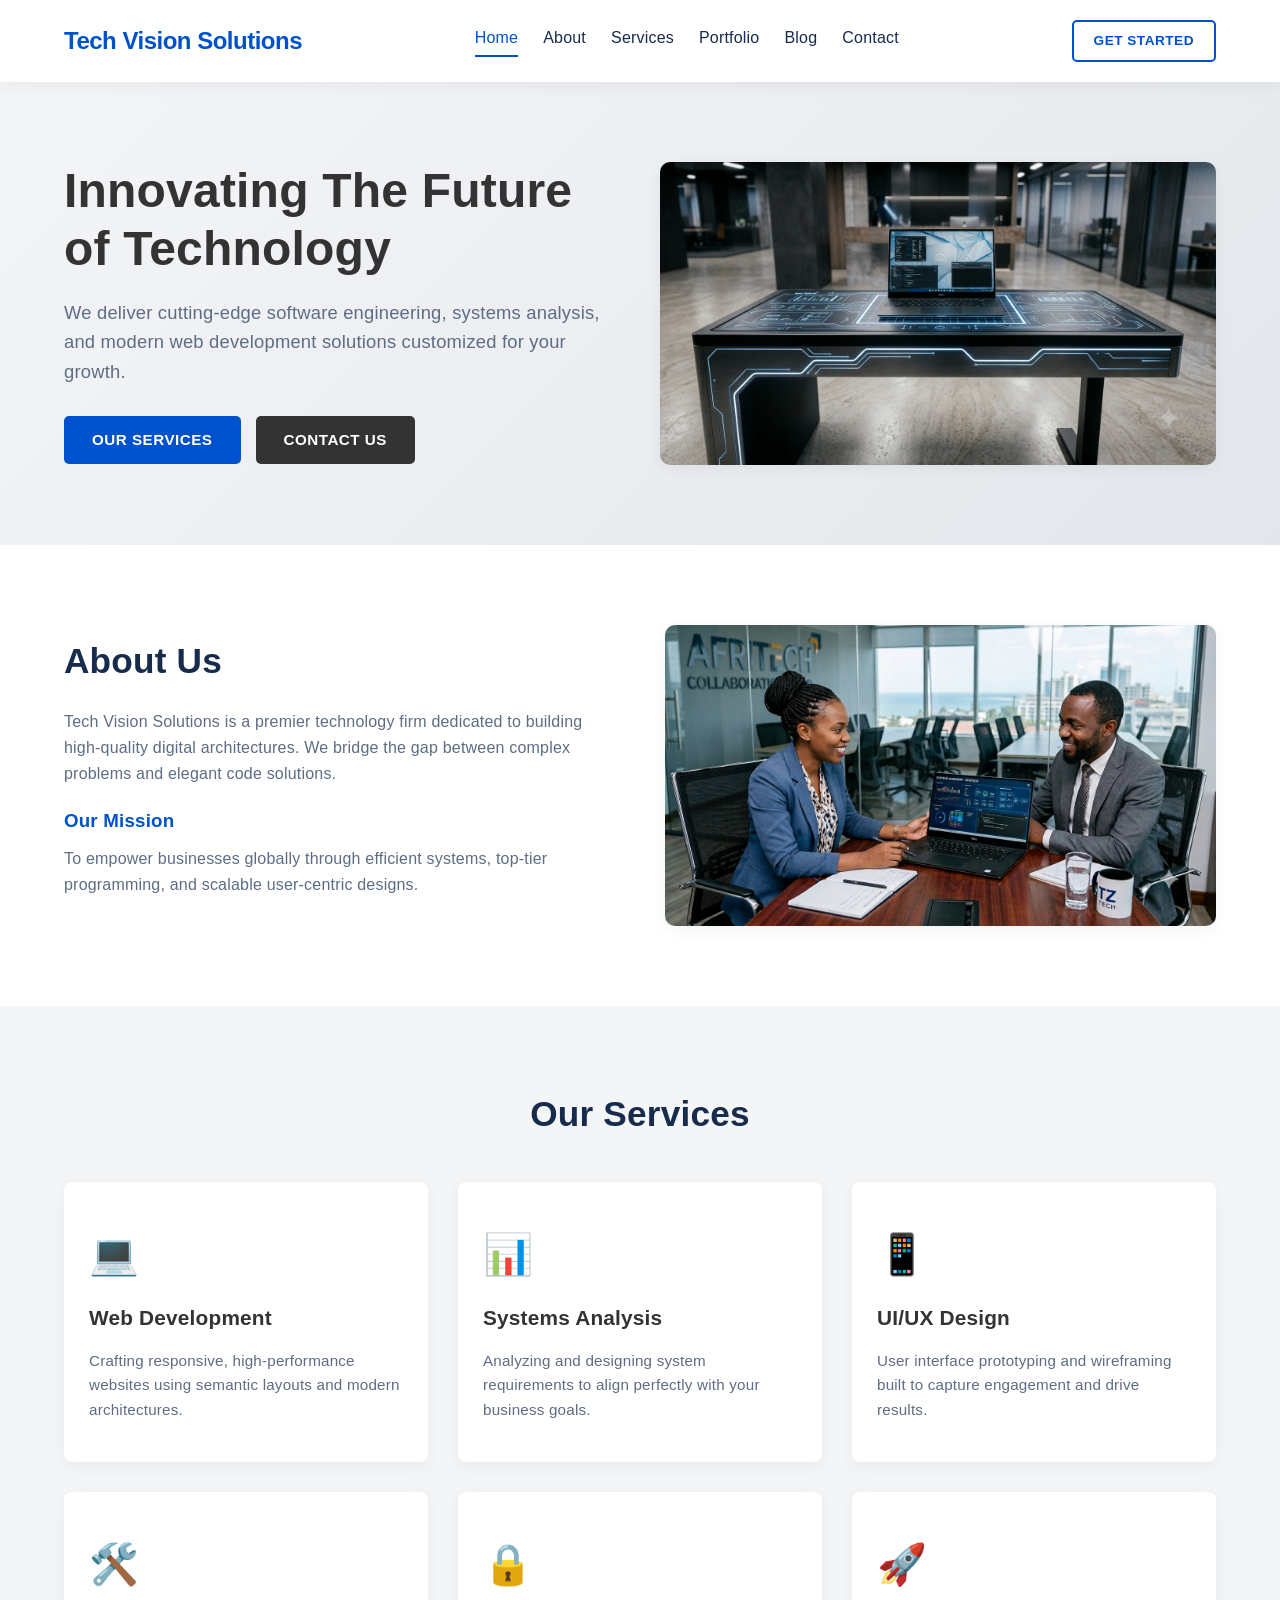
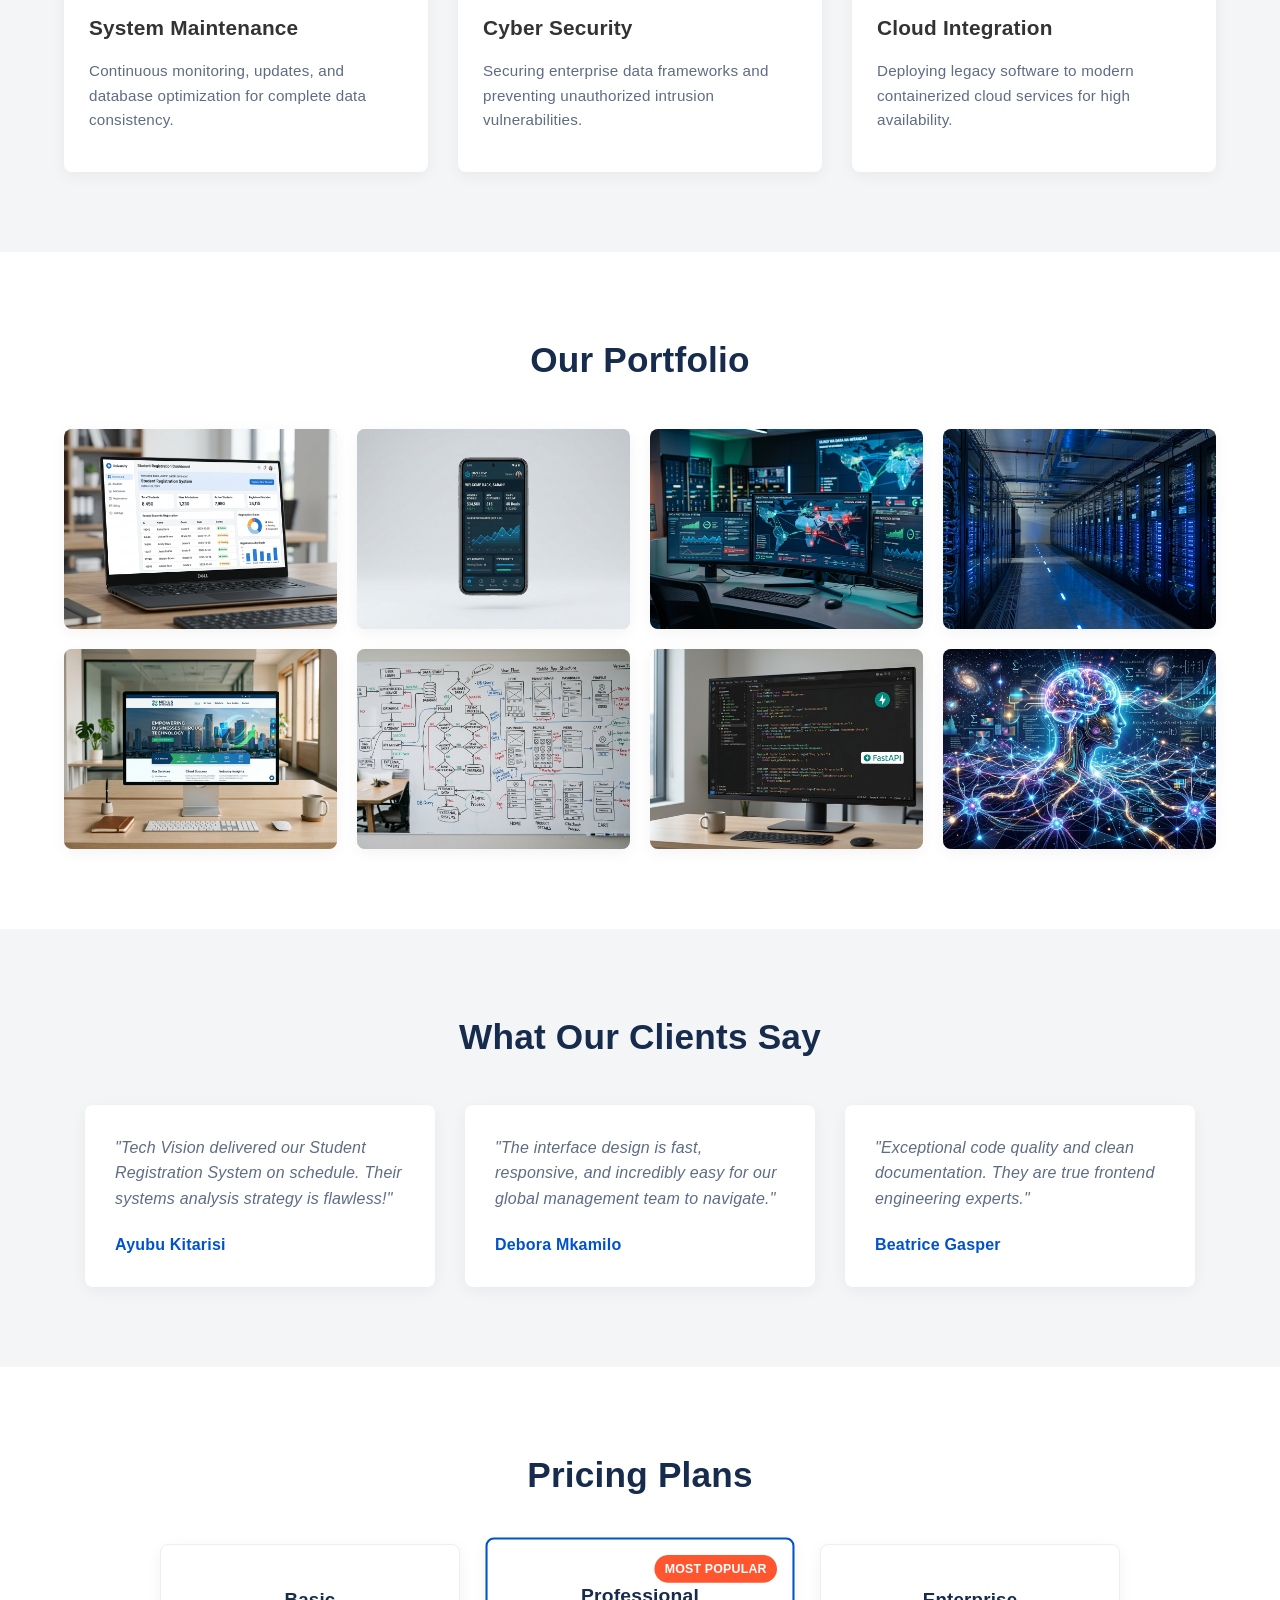
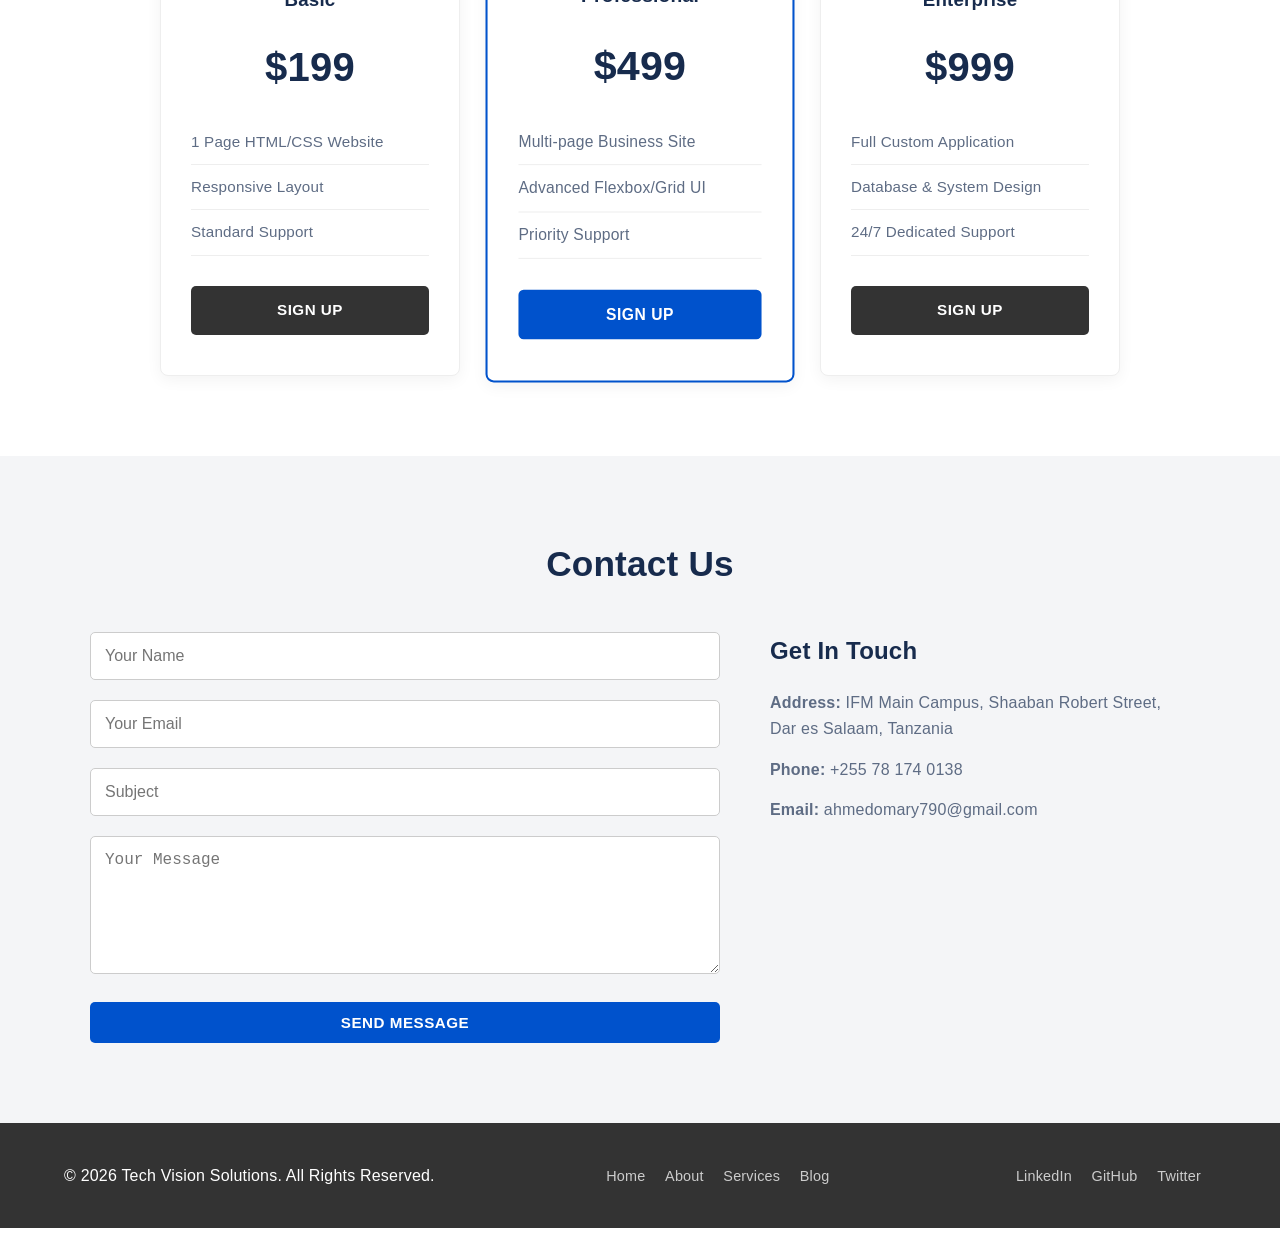
<file: index.html>
<!DOCTYPE html>
<html lang="en">
<head>
    <meta charset="UTF-8">
    <meta name="viewport" content="width=device-width, initial-scale=1.0">
    <title>Tech Vision Solutions - Home</title>
    <link rel="stylesheet" href="style.css">
</head>
<body>

    <!-- 1. Header Section -->
    <header class="site-header">
        <div class="logo">Tech Vision Solutions</div>
        <nav class="nav-menu">
            <a href="index.html" class="active">Home</a>
            <a href="#about">About</a>
            <a href="#services">Services</a>
            <a href="#portfolio">Portfolio</a>
            <a href="blog.html">Blog</a>
            <a href="#contact">Contact</a>
        </nav>
        <a href="#contact" class="btn header-btn">Get Started</a>
    </header>

    <main>
        <!-- 2. Hero Section -->
        <section class="hero-section">
            <div class="hero-content">
                <h1>Innovating The Future of Technology</h1>
                <p>We deliver cutting-edge software engineering, systems analysis, and modern web development solutions customized for your growth.</p>
                <div class="hero-buttons">
                    <a href="#services" class="btn btn-primary">Our Services</a>
                    <a href="#contact" class="btn btn-secondary">Contact Us</a>
                </div>
            </div>
            <div class="hero-image">
                <img src="images/hero.jpg.png" alt="Tech Vision Hero Image">
            </div>
        </section>

        <!-- 3. About Us Section -->
        <section id="about" class="about-section">
            <div class="about-container">
                <div class="about-text">
                    <h2>About Us</h2>
                    <p>Tech Vision Solutions is a premier technology firm dedicated to building high-quality digital architectures. We bridge the gap between complex problems and elegant code solutions.</p>
                    <h3>Our Mission</h3>
                    <p>To empower businesses globally through efficient systems, top-tier programming, and scalable user-centric designs.</p>
                </div>
                <div class="about-img">
                    <img src="images/about.jpg.png" alt="About Tech Vision">
                </div>
            </div>
        </section>

        <!-- 4. Services Section -->
        <section id="services" class="services-section">
            <h2>Our Services</h2>
            <div class="services-grid">
                <div class="service-card">
                    <div class="service-icon">💻</div>
                    <h3>Web Development</h3>
                    <p>Crafting responsive, high-performance websites using semantic layouts and modern architectures.</p>
                </div>
                <div class="service-card">
                    <div class="service-icon">📊</div>
                    <h3>Systems Analysis</h3>
                    <p>Analyzing and designing system requirements to align perfectly with your business goals.</p>
                </div>
                <div class="service-card">
                    <div class="service-icon">📱</div>
                    <h3>UI/UX Design</h3>
                    <p>User interface prototyping and wireframing built to capture engagement and drive results.</p>
                </div>
                <div class="service-card">
                    <div class="service-icon">🛠️</div>
                    <h3>System Maintenance</h3>
                    <p>Continuous monitoring, updates, and database optimization for complete data consistency.</p>
                </div>
                <div class="service-card">
                    <div class="service-icon">🔒</div>
                    <h3>Cyber Security</h3>
                    <p>Securing enterprise data frameworks and preventing unauthorized intrusion vulnerabilities.</p>
                </div>
                <div class="service-card">
                    <div class="service-icon">🚀</div>
                    <h3>Cloud Integration</h3>
                    <p>Deploying legacy software to modern containerized cloud services for high availability.</p>
                </div>
            </div>
        </section>

        <!-- 5. Portfolio/Gallery Section -->
        <section id="portfolio" class="portfolio-section">
            <h2>Our Portfolio</h2>
            <div class="portfolio-grid">
                <div class="portfolio-item"><img src="images/gallery/p1.jpg.png" alt="Project 1"></div>
                <div class="portfolio-item"><img src="images/gallery/p2.jpg.png" alt="Project 2"></div>
                <div class="portfolio-item"><img src="images/gallery/p3.jpg.png" alt="Project 3"></div>
                <div class="portfolio-item"><img src="images/gallery/p4.jpg.png" alt="Project 4"></div>
                <div class="portfolio-item"><img src="images/gallery/p5.jpg.png" alt="Project 5"></div>
                <div class="portfolio-item"><img src="images/gallery/p6.jpg.png" alt="Project 6"></div>
                <div class="portfolio-item"><img src="images/gallery/p7.jpg.png" alt="Project 7"></div>
                <div class="portfolio-item"><img src="images/gallery/p8.jpg.png" alt="Project 8"></div>
            </div>
        </section>

        <!-- 6. Testimonials Section -->
        <section class="testimonials-section">
            <h2>What Our Clients Say</h2>
            <div class="testimonials-container">
                <div class="testimonial-card">
                    <p class="testi-text">"Tech Vision delivered our Student Registration System on schedule. Their systems analysis strategy is flawless!"</p>
                    <h4>Ayubu Kitarisi</h4>
                </div>
                <div class="testimonial-card">
                    <p class="testi-text">"The interface design is fast, responsive, and incredibly easy for our global management team to navigate."</p>
                    <h4>Debora Mkamilo</h4>
                </div>
                <div class="testimonial-card">
                    <p class="testi-text">"Exceptional code quality and clean documentation. They are true frontend engineering experts."</p>
                    <h4>Beatrice Gasper</h4>
                </div>
            </div>
        </section>

        <!-- 7. Pricing Section -->
        <section class="pricing-section">
            <h2>Pricing Plans</h2>
            <div class="pricing-container">
                <div class="pricing-card">
                    <h3>Basic</h3>
                    <div class="price">$199</div>
                    <ul>
                        <li>1 Page HTML/CSS Website</li>
                        <li>Responsive Layout</li>
                        <li>Standard Support</li>
                    </ul>
                    <a href="#contact" class="btn btn-secondary">Sign Up</a>
                </div>
                <div class="pricing-card featured">
                    <div class="badge">Most Popular</div>
                    <h3>Professional</h3>
                    <div class="price">$499</div>
                    <ul>
                        <li>Multi-page Business Site</li>
                        <li>Advanced Flexbox/Grid UI</li>
                        <li>Priority Support</li>
                    </ul>
                    <a href="#contact" class="btn btn-primary">Sign Up</a>
                </div>
                <div class="pricing-card">
                    <h3>Enterprise</h3>
                    <div class="price">$999</div>
                    <ul>
                        <li>Full Custom Application</li>
                        <li>Database & System Design</li>
                        <li>24/7 Dedicated Support</li>
                    </ul>
                    <a href="#contact" class="btn btn-secondary">Sign Up</a>
                </div>
            </div>
        </section>

        <!-- 8. Contact Section -->
        <section id="contact" class="contact-section">
            <h2>Contact Us</h2>
            <div class="contact-container">
                <form class="contact-form" action="#" method="POST">
                    <div class="form-group">
                        <input type="text" name="name" placeholder="Your Name" required>
                    </div>
                    <div class="form-group">
                        <input type="email" name="email" placeholder="Your Email" required>
                    </div>
                    <div class="form-group">
                        <input type="text" name="subject" placeholder="Subject" required>
                    </div>
                    <div class="form-group">
                        <textarea name="message" placeholder="Your Message" rows="6" required></textarea>
                    </div>
                    <button type="submit" class="btn btn-primary">Send Message</button>
                </form>
                <div class="contact-info">
                    <h3>Get In Touch</h3>
                    <p><strong>Address:</strong> IFM Main Campus, Shaaban Robert Street, Dar es Salaam, Tanzania</p>
                    <p><strong>Phone:</strong> +255 78 174 0138</p>
                    <p><strong>Email:</strong> ahmedomary790@gmail.com</p>
                </div>
            </div>
        </section>
    </main>

    <!-- 9. Footer Section -->
    <footer class="site-footer">
        <div class="footer-container">
            <div class="footer-copy">
                <p>&copy; 2026 Tech Vision Solutions. All Rights Reserved.</p>
            </div>
            <div class="footer-links">
                <a href="index.html">Home</a>
                <a href="#about">About</a>
                <a href="#services">Services</a>
                <a href="blog.html">Blog</a>
            </div>
            <div class="footer-socials">
                <a href="#">LinkedIn</a>
                <a href="#">GitHub</a>
                <a href="#">Twitter</a>
            </div>
        </div>
    </footer>

</body>
</html>
</file>
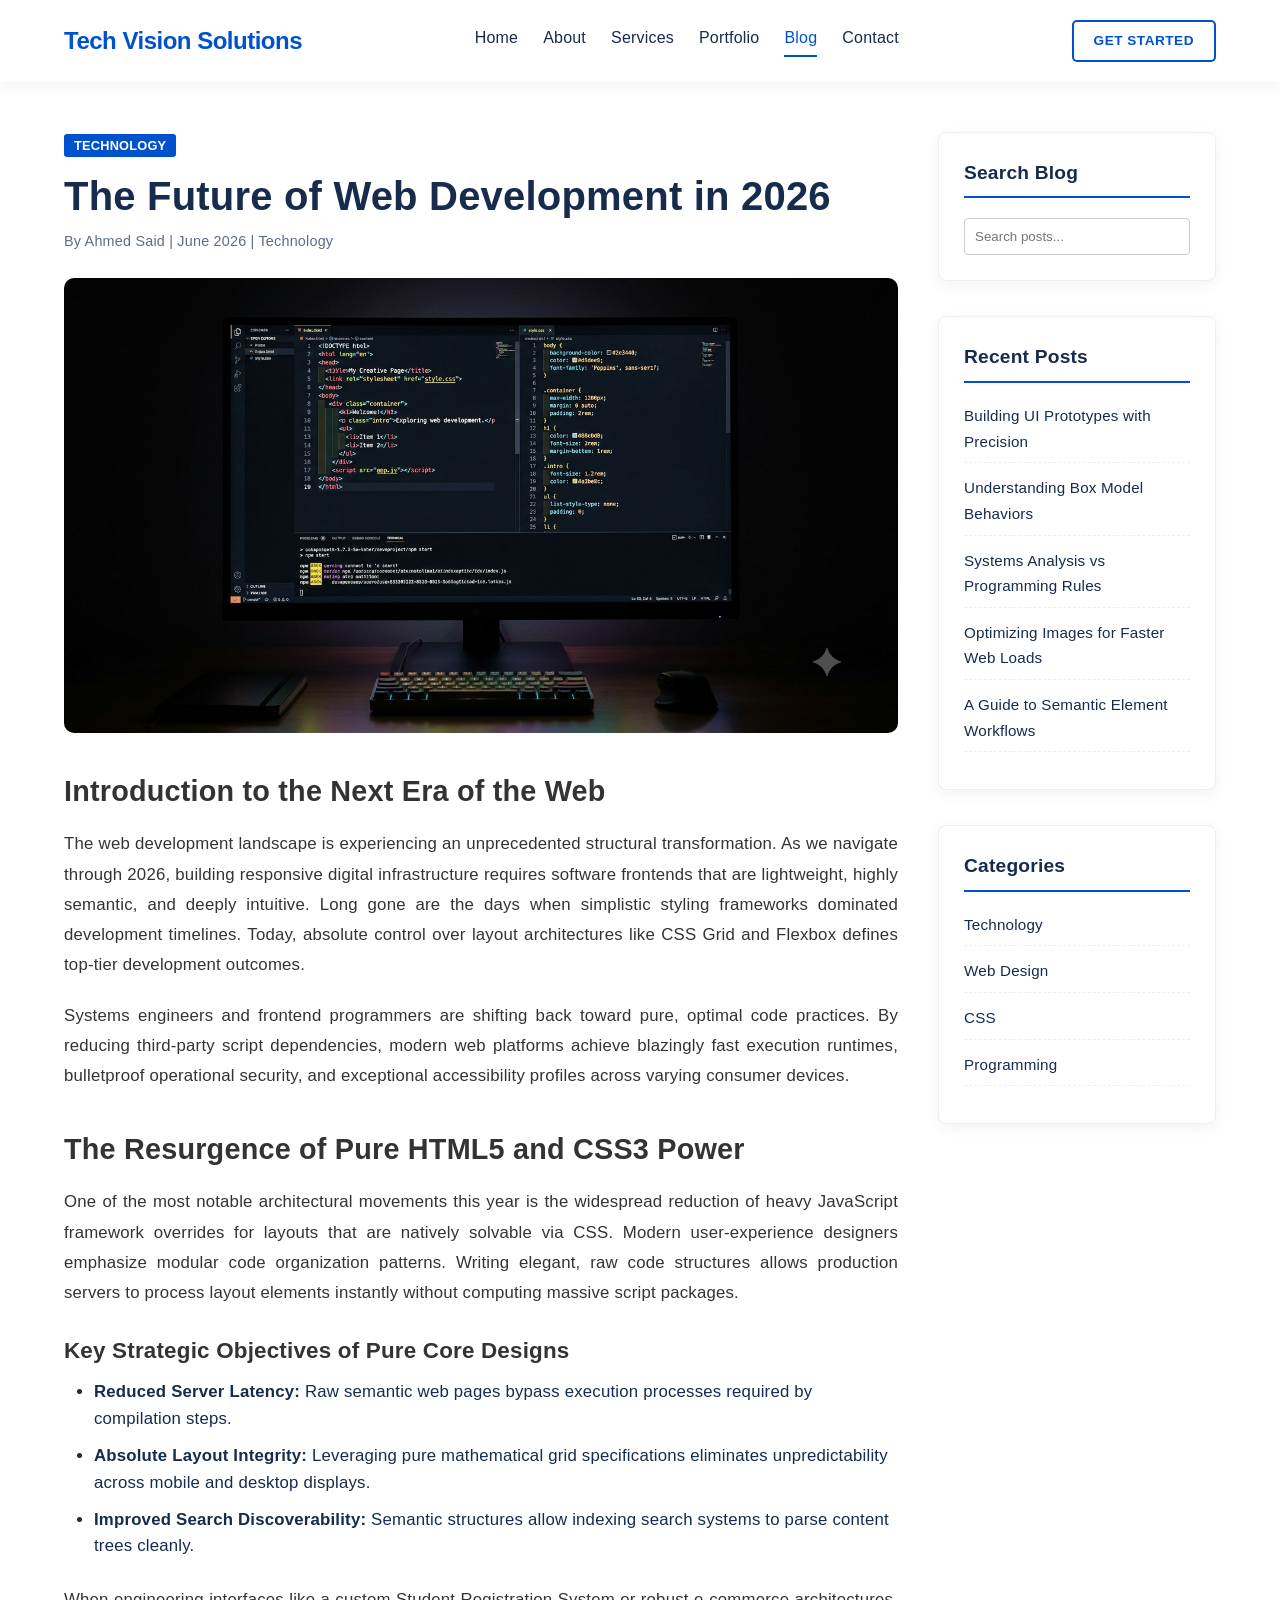
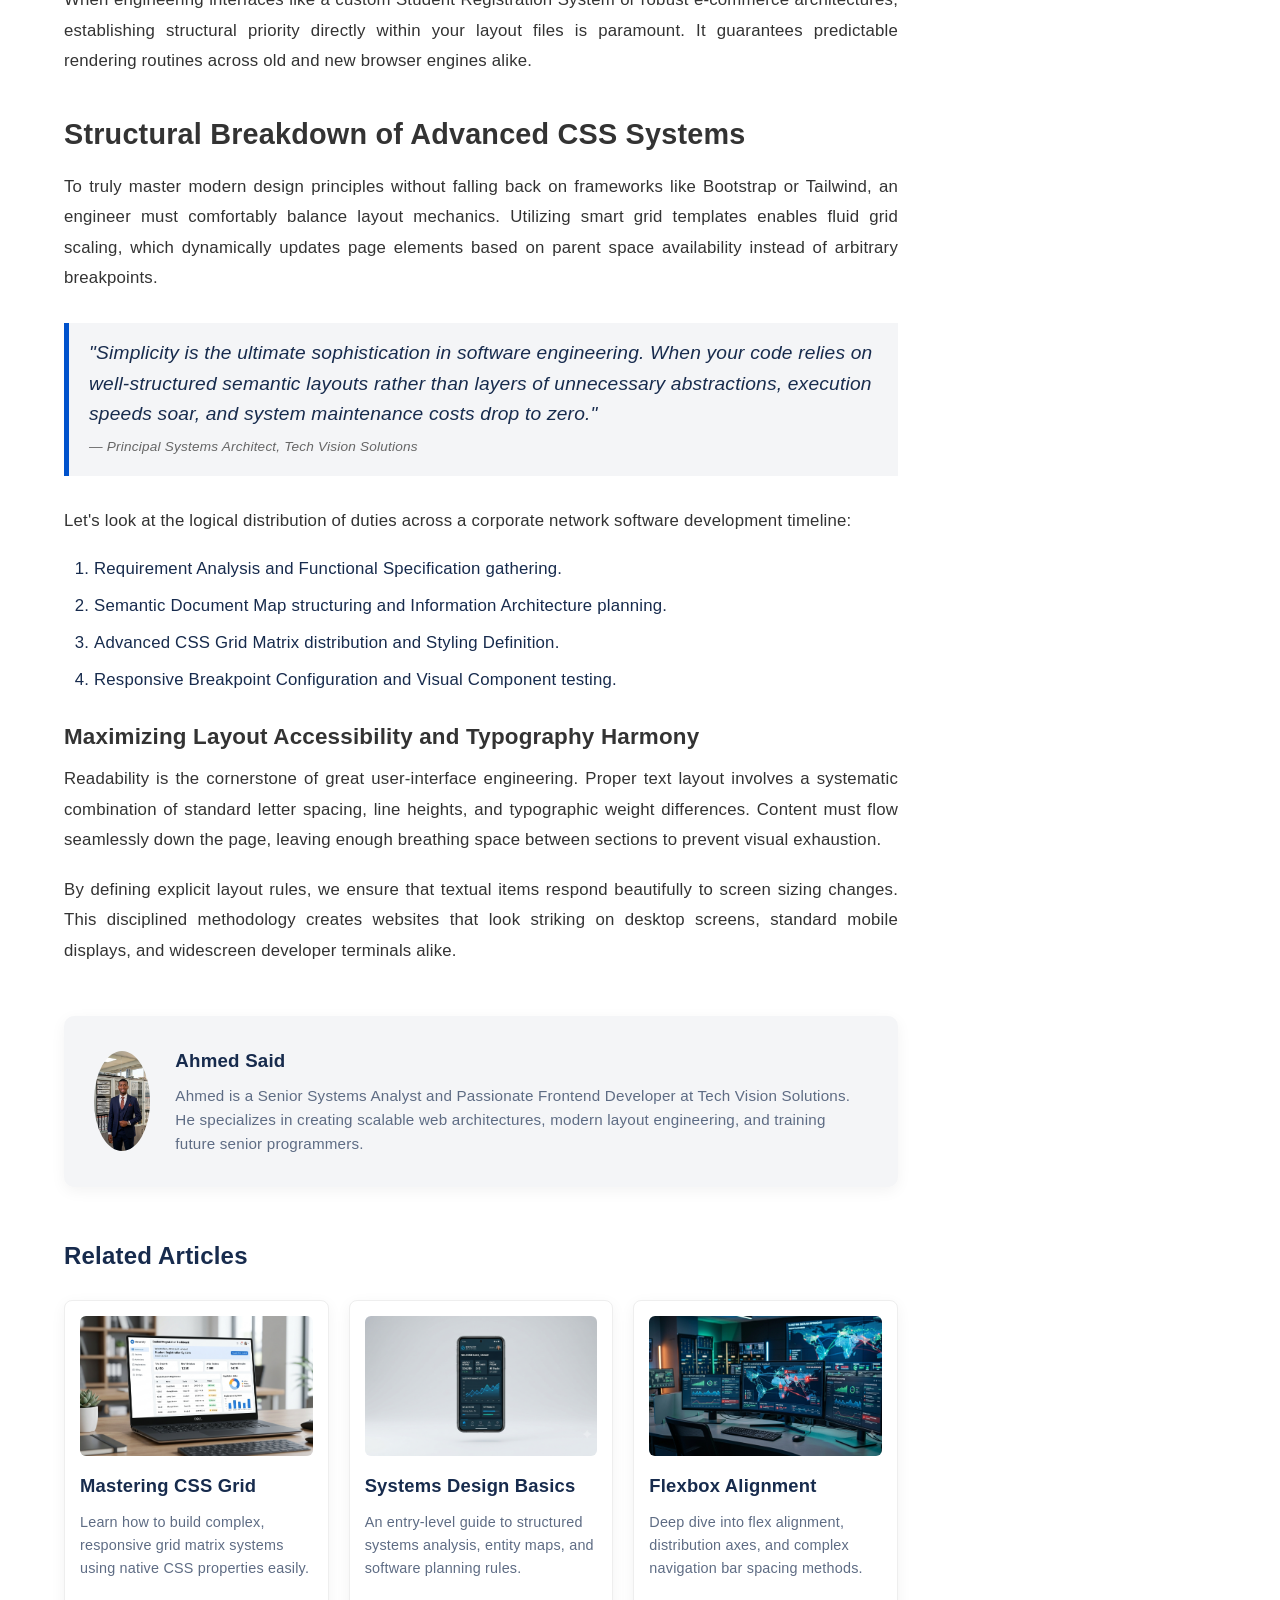
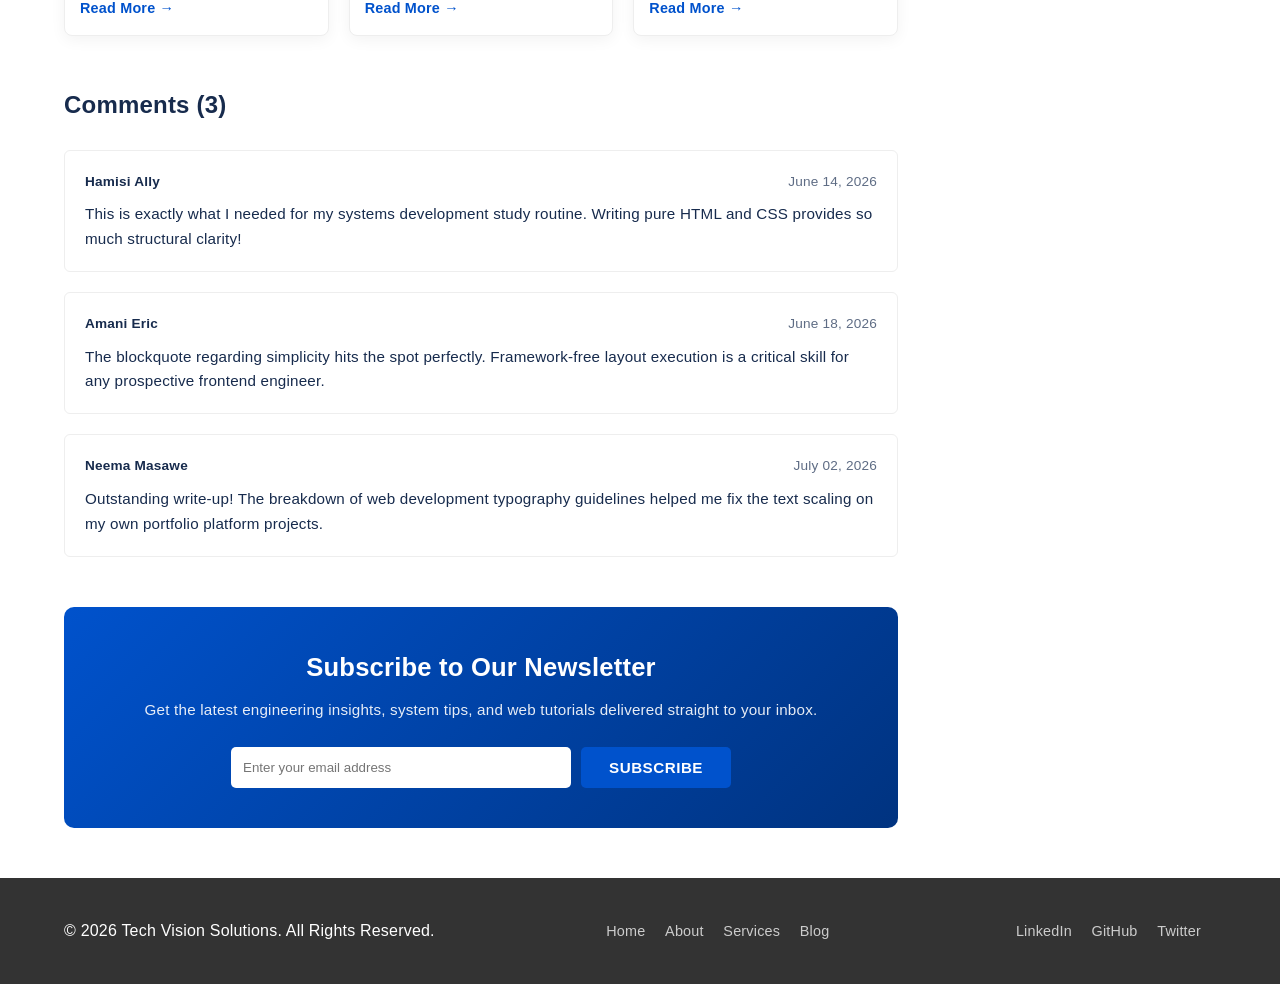
<file: blog.html>
<!DOCTYPE html>
<html lang="en">
<head>
    <meta charset="UTF-8">
    <meta name="viewport" content="width=device-width, initial-scale=1.0">
    <title>Tech Vision Solutions - Blog</title>
    <link rel="stylesheet" href="style.css">
</head>
<body>

    <!-- 1. Header Section (Matches Homepage Exactly) -->
    <header class="site-header">
        <div class="logo">Tech Vision Solutions</div>
        <nav class="nav-menu">
            <a href="index.html">Home</a>
            <a href="index.html#about">About</a>
            <a href="index.html#services">Services</a>
            <a href="index.html#portfolio">Portfolio</a>
            <a href="blog.html" class="active">Blog</a>
            <a href="index.html#contact">Contact</a>
        </nav>
        <a href="index.html#contact" class="btn header-btn">Get Started</a>
    </header>

    <main class="blog-page-layout">
        <div class="blog-main-container">
            
            <!-- 2. Blog Banner Section -->
            <section class="blog-banner">
                <span class="blog-category">Technology</span>
                <h1 class="blog-title">The Future of Web Development in 2026</h1>
                <div class="blog-meta">
                    <span>By Ahmed Said</span> | <span>June 2026</span> | <span>Technology</span>
                </div>
                <!-- 4. Featured Article Image Layout -->
                <div class="featured-img-wrapper">
                    <img src="images/blog-featured.jpg.png" alt="The Future of Web Development Graphic" class="featured-article-image">
                </div>
            </section>

            <!-- 3. Blog Article Body (800-1200 Words Requirement) -->
            <article class="blog-article-content">
                <h2>Introduction to the Next Era of the Web</h2>
                <p>The web development landscape is experiencing an unprecedented structural transformation. As we navigate through 2026, building responsive digital infrastructure requires software frontends that are lightweight, highly semantic, and deeply intuitive. Long gone are the days when simplistic styling frameworks dominated development timelines. Today, absolute control over layout architectures like CSS Grid and Flexbox defines top-tier development outcomes.</p>
                
                <p>Systems engineers and frontend programmers are shifting back toward pure, optimal code practices. By reducing third-party script dependencies, modern web platforms achieve blazingly fast execution runtimes, bulletproof operational security, and exceptional accessibility profiles across varying consumer devices.</p>

                <h2>The Resurgence of Pure HTML5 and CSS3 Power</h2>
                <p>One of the most notable architectural movements this year is the widespread reduction of heavy JavaScript framework overrides for layouts that are natively solvable via CSS. Modern user-experience designers emphasize modular code organization patterns. Writing elegant, raw code structures allows production servers to process layout elements instantly without computing massive script packages.</p>
                
                <h3>Key Strategic Objectives of Pure Core Designs</h3>
                <ul>
                    <li><strong>Reduced Server Latency:</strong> Raw semantic web pages bypass execution processes required by compilation steps.</li>
                    <li><strong>Absolute Layout Integrity:</strong> Leveraging pure mathematical grid specifications eliminates unpredictability across mobile and desktop displays.</li>
                    <li><strong>Improved Search Discoverability:</strong> Semantic structures allow indexing search systems to parse content trees cleanly.</li>
                </ul>

                <p>When engineering interfaces like a custom Student Registration System or robust e-commerce architectures, establishing structural priority directly within your layout files is paramount. It guarantees predictable rendering routines across old and new browser engines alike.</p>

                <h2>Structural Breakdown of Advanced CSS Systems</h2>
                <p>To truly master modern design principles without falling back on frameworks like Bootstrap or Tailwind, an engineer must comfortably balance layout mechanics. Utilizing smart grid templates enables fluid grid scaling, which dynamically updates page elements based on parent space availability instead of arbitrary breakpoints.</p>

                <blockquote>
                    "Simplicity is the ultimate sophistication in software engineering. When your code relies on well-structured semantic layouts rather than layers of unnecessary abstractions, execution speeds soar, and system maintenance costs drop to zero."
                    <br><span style="font-size: 0.85rem; color:#666;">— Principal Systems Architect, Tech Vision Solutions</span>
                </blockquote>

                <p>Let's look at the logical distribution of duties across a corporate network software development timeline:</p>
                <ol>
                    <li>Requirement Analysis and Functional Specification gathering.</li>
                    <li>Semantic Document Map structuring and Information Architecture planning.</li>
                    <li>Advanced CSS Grid Matrix distribution and Styling Definition.</li>
                    <li>Responsive Breakpoint Configuration and Visual Component testing.</li>
                </ol>

                <h3>Maximizing Layout Accessibility and Typography Harmony</h3>
                <p>Readability is the cornerstone of great user-interface engineering. Proper text layout involves a systematic combination of standard letter spacing, line heights, and typographic weight differences. Content must flow seamlessly down the page, leaving enough breathing space between sections to prevent visual exhaustion.</p>
                
                <p>By defining explicit layout rules, we ensure that textual items respond beautifully to screen sizing changes. This disciplined methodology creates websites that look striking on desktop screens, standard mobile displays, and widescreen developer terminals alike.</p>
            </article>

            <!-- 6. Author Information Card -->
            <section class="author-card">
                <img src="images/author.jpg.png" alt="Author John Doe" class="author-photo">
                <div class="author-info">
                    <h3>Ahmed Said</h3>
                    <p>Ahmed is a Senior Systems Analyst and Passionate Frontend Developer at Tech Vision Solutions. He specializes in creating scalable web architectures, modern layout engineering, and training future senior programmers.</p>
                </div>
            </section>

            <!-- 7. Related Articles Section -->
            <section class="related-articles">
                <h2>Related Articles</h2>
                <div class="related-grid">
                    <div class="related-card">
                        <img src="images/gallery/p1.jpg.png" alt="Related post 1">
                        <h3>Mastering CSS Grid</h3>
                        <p>Learn how to build complex, responsive grid matrix systems using native CSS properties easily.</p>
                        <a href="#" class="btn-link">Read More &rarr;</a>
                    </div>
                    <div class="related-card">
                        <img src="images/gallery/p2.jpg.png" alt="Related post 2">
                        <h3>Systems Design Basics</h3>
                        <p>An entry-level guide to structured systems analysis, entity maps, and software planning rules.</p>
                        <a href="#" class="btn-link">Read More &rarr;</a>
                    </div>
                    <div class="related-card">
                        <img src="images/gallery/p3.jpg.png" alt="Related post 3">
                        <h3>Flexbox Alignment</h3>
                        <p>Deep dive into flex alignment, distribution axes, and complex navigation bar spacing methods.</p>
                        <a href="#" class="btn-link">Read More &rarr;</a>
                    </div>
                </div>
            </section>

            <!-- 8. Comments Section (Display Only) -->
            <section class="comments-section">
                <h2>Comments (3)</h2>
                <div class="comments-container">
                    <div class="comment-item">
                        <div class="comment-meta">
                            <span class="commenter-name">Hamisi Ally</span>
                            <span class="comment-date">June 14, 2026</span>
                        </div>
                        <p class="comment-text">This is exactly what I needed for my systems development study routine. Writing pure HTML and CSS provides so much structural clarity!</p>
                    </div>
                    <div class="comment-item">
                        <div class="comment-meta">
                            <span class="commenter-name">Amani Eric</span>
                            <span class="comment-date">June 18, 2026</span>
                        </div>
                        <p class="comment-text">The blockquote regarding simplicity hits the spot perfectly. Framework-free layout execution is a critical skill for any prospective frontend engineer.</p>
                    </div>
                    <div class="comment-item">
                        <div class="comment-meta">
                            <span class="commenter-name">Neema Masawe</span>
                            <span class="comment-date">July 02, 2026</span>
                        </div>
                        <p class="comment-text">Outstanding write-up! The breakdown of web development typography guidelines helped me fix the text scaling on my own portfolio platform projects.</p>
                    </div>
                </div>
            </section>

            <!-- 9. Newsletter Subscription Section -->
            <section class="newsletter-section">
                <h3>Subscribe to Our Newsletter</h3>
                <p>Get the latest engineering insights, system tips, and web tutorials delivered straight to your inbox.</p>
                <form class="newsletter-form" action="#" method="POST">
                    <input type="email" placeholder="Enter your email address" required>
                    <button type="submit" class="btn btn-primary">Subscribe</button>
                </form>
            </section>

        </div>

        <!-- 5. Sidebar Layout -->
        <aside class="blog-sidebar">
            <div class="sidebar-widget">
                <h3>Search Blog</h3>
                <div class="search-box">
                    <input type="search" placeholder="Search posts...">
                </div>
            </div>
            
            <div class="sidebar-widget">
                <h3>Recent Posts</h3>
                <ul class="recent-posts-list">
                    <li><a href="#">Building UI Prototypes with Precision</a></li>
                    <li><a href="#">Understanding Box Model Behaviors</a></li>
                    <li><a href="#">Systems Analysis vs Programming Rules</a></li>
                    <li><a href="#">Optimizing Images for Faster Web Loads</a></li>
                    <li><a href="#">A Guide to Semantic Element Workflows</a></li>
                </ul>
            </div>

            <div class="sidebar-widget">
                <h3>Categories</h3>
                <ul class="categories-list">
                    <li><a href="#">Technology</a></li>
                    <li><a href="#">Web Design</a></li>
                    <li><a href="#">CSS</a></li>
                    <li><a href="#">Programming</a></li>
                </ul>
            </div>
        </aside>
    </main>

    <!-- Footer Section (Matches Homepage Exactly) -->
    <footer class="site-footer">
        <div class="footer-container">
            <div class="footer-copy">
                <p>&copy; 2026 Tech Vision Solutions. All Rights Reserved.</p>
            </div>
            <div class="footer-links">
                <a href="index.html">Home</a>
                <a href="index.html#about">About</a>
                <a href="index.html#services">Services</a>
                <a href="blog.html">Blog</a>
            </div>
            <div class="footer-socials">
                <a href="#">LinkedIn</a>
                <a href="#">GitHub</a>
                <a href="#">Twitter</a>
            </div>
        </div>
    </footer>

</body>
</html>
</file>
<file: style.css>
/* ==========================================================================
   Global Variables and Styles Setup
   ========================================================================== */
:root {
    --primary-color: #0052cc;
    --secondary-color: #333333;
    --accent-color: #ff5630;
    --light-bg: #f4f5f7;
    --white: #ffffff;
    --dark-text: #172b4d;
    --light-text: #5e6c84;
    --border-color: #eeeeee;
    --box-shadow: 0 4px 15px rgba(0, 0, 0, 0.05);
    --transition: 0.3s ease;
}

* {
    margin: 0;
    padding: 0;
    box-sizing: border-box;
}

html {
    scroll-behavior: smooth;
}

body {
    font-family: 'Segoe UI', Tahoma, Geneva, Verdana, sans-serif;
    font-size: 16px;
    font-weight: 400;
    line-height: 1.6;
    letter-spacing: 0.2px;
    color: var(--dark-text);
    background-color: var(--white);
}

img {
    max-width: 100%;
    height: auto;
    display: block;
}

/* Reusable UI Components */
.btn {
    display: inline-block;
    padding: 12px 28px;
    font-size: 0.95rem;
    font-weight: 600;
    text-decoration: none;
    text-transform: uppercase;
    letter-spacing: 0.5px;
    border-radius: 5px;
    border: none;
    cursor: pointer;
    transition: var(--transition);
}

.btn-primary {
    background-color: var(--primary-color);
    color: var(--white);
}

.btn-primary:hover {
    background-color: #0043a4;
    transform: translateY(-3px);
    box-shadow: 0 5px 15px rgba(0, 82, 204, 0.3);
}

.btn-secondary {
    background-color: var(--secondary-color);
    color: var(--white);
}

.btn-secondary:hover {
    background-color: #222222;
    transform: translateY(-3px);
}

/* ==========================================================================
   1. Header Section (Flexbox)
   ========================================================================== */
.site-header {
    display: flex;
    justify-content: space-between;
    align-items: center;
    padding: 20px 5%;
    background-color: var(--white);
    box-shadow: var(--box-shadow);
    position: sticky;
    top: 0;
    z-index: 1000;
}

.logo {
    font-size: 1.5rem;
    font-weight: 700;
    color: var(--primary-color);
    letter-spacing: -0.5px;
}

.nav-menu {
    display: flex;
    gap: 25px;
}

.nav-menu a {
    text-decoration: none;
    color: var(--dark-text);
    font-weight: 500;
    font-size: 1rem;
    transition: var(--transition);
    padding-bottom: 5px;
    border-bottom: 2px solid transparent;
}

.nav-menu a:hover, 
.nav-menu a.active {
    color: var(--primary-color);
    border-bottom: 2px solid var(--primary-color);
}

.header-btn {
    padding: 8px 20px;
    font-size: 0.85rem;
    background-color: transparent;
    color: var(--primary-color);
    border: 2px solid var(--primary-color);
}

.header-btn:hover {
    background-color: var(--primary-color);
    color: var(--white);
}

/* ==========================================================================
   2. Hero Section (Flexbox/Layout)
   ========================================================================== */
.hero-section {
    display: flex;
    align-items: center;
    justify-content: space-between;
    padding: 80px 5%;
    background: linear-gradient(135deg, #f4f5f7 0%, #e3e6eb 100%);
    gap: 40px;
}

.hero-content {
    flex: 1;
}

.hero-content h1 {
    font-size: 3rem;
    font-weight: 800;
    line-height: 1.2;
    margin-bottom: 20px;
    color: var(--secondary-color);
}

.hero-content p {
    font-size: 1.15rem;
    color: var(--light-text);
    margin-bottom: 30px;
}

.hero-buttons {
    display: flex;
    gap: 15px;
}

.hero-image {
    flex: 1;
}

.hero-image img {
    width: 100%;
    border-radius: 10px;
    box-shadow: var(--box-shadow);
}

/* ==========================================================================
   3. About Us Section (Two-Column Layout)
   ========================================================================== */
.about-section {
    padding: 80px 5%;
}

.about-container {
    display: flex;
    align-items: center;
    gap: 50px;
}

.about-text {
    flex: 1;
}

.about-text h2 {
    font-size: 2.2rem;
    margin-bottom: 20px;
    position: relative;
}

.about-text p {
    margin-bottom: 20px;
    color: var(--light-text);
}

.about-text h3 {
    margin-bottom: 10px;
    color: var(--primary-color);
}

.about-img {
    flex: 1;
}

.about-img img {
    width: 100%;
    border-radius: 10px;
    box-shadow: var(--box-shadow);
}

/* ==========================================================================
   4. Services Section (CSS Grid)
   ========================================================================== */
.services-section {
    padding: 80px 5%;
    background-color: var(--light-bg);
    text-align: center;
}

.services-section h2 {
    font-size: 2.2rem;
    margin-bottom: 40px;
}

.services-grid {
    display: grid;
    grid-template-columns: repeat(auto-fit, minmax(280px, 1fr));
    gap: 30px;
}

.service-card {
    background-color: var(--white);
    padding: 40px 25px;
    border-radius: 8px;
    box-shadow: var(--box-shadow);
    transition: var(--transition);
    text-align: left;
}

.service-card:hover {
    transform: translateY(-5px);
    box-shadow: 0 10px 25px rgba(0,0,0,0.1);
}

.service-icon {
    font-size: 2.5rem;
    margin-bottom: 15px;
}

.service-card h3 {
    font-size: 1.3rem;
    margin-bottom: 15px;
    color: var(--secondary-color);
}

.service-card p {
    color: var(--light-text);
    font-size: 0.95rem;
}

/* ==========================================================================
   5. Portfolio Section (CSS Grid & Hover Effects)
   ========================================================================== */
.portfolio-section {
    padding: 80px 5%;
    text-align: center;
}

.portfolio-section h2 {
    font-size: 2.2rem;
    margin-bottom: 40px;
}

.portfolio-grid {
    display: grid;
    grid-template-columns: repeat(auto-fit, minmax(240px, 1fr));
    gap: 20px;
}

.portfolio-item {
    overflow: hidden;
    border-radius: 8px;
    box-shadow: var(--box-shadow);
    height: 200px;
    background-color: #ddd;
}

.portfolio-item img {
    width: 100%;
    height: 100%;
    object-fit: cover;
    transition: var(--transition);
}

.portfolio-item:hover img {
    transform: scale(1.05);
}

/* ==========================================================================
   6. Testimonials Section
   ========================================================================== */
.testimonials-section {
    padding: 80px 5%;
    background-color: var(--light-bg);
    text-align: center;
}

.testimonials-section h2 {
    font-size: 2.2rem;
    margin-bottom: 40px;
}

.testimonials-container {
    display: flex;
    flex-wrap: wrap;
    gap: 30px;
    justify-content: center;
}

.testimonial-card {
    background-color: var(--white);
    padding: 30px;
    border-radius: 8px;
    box-shadow: var(--box-shadow);
    flex: 1;
    min-width: 280px;
    max-width: 350px;
    text-align: left;
}

.testi-text {
    font-style: italic;
    color: var(--light-text);
    margin-bottom: 20px;
}

.testimonial-card h4 {
    color: var(--primary-color);
    font-weight: 600;
}

/* ==========================================================================
   7. Pricing Section (Flexbox/Grid & Feature Highlighting)
   ========================================================================== */
.pricing-section {
    padding: 80px 5%;
    text-align: center;
}

.pricing-section h2 {
    font-size: 2.2rem;
    margin-bottom: 40px;
}

.pricing-container {
    display: flex;
    justify-content: center;
    align-items: stretch;
    gap: 30px;
    flex-wrap: wrap;
}

.pricing-card {
    background-color: var(--white);
    border: 1px solid var(--border-color);
    border-radius: 8px;
    padding: 40px 30px;
    width: 300px;
    display: flex;
    flex-direction: column;
    justify-content: space-between;
    position: relative;
    box-shadow: var(--box-shadow);
    transition: var(--transition);
}

.pricing-card:hover {
    transform: translateY(-5px);
}

.pricing-card.featured {
    border: 2px solid var(--primary-color);
    transform: scale(1.03);
}

.pricing-card.featured:hover {
    transform: scale(1.03) translateY(-5px);
}

.badge {
    position: absolute;
    top: 15px;
    right: 15px;
    background-color: var(--accent-color);
    color: var(--white);
    padding: 4px 10px;
    font-size: 0.75rem;
    font-weight: bold;
    border-radius: 20px;
    text-transform: uppercase;
}

.price {
    font-size: 2.5rem;
    font-weight: 700;
    color: var(--dark-text);
    margin: 20px 0;
}

.pricing-card ul {
    list-style: none;
    margin-bottom: 30px;
    text-align: left;
}

.pricing-card ul li {
    padding: 10px 0;
    border-bottom: 1px solid var(--border-color);
    color: var(--light-text);
    font-size: 0.95rem;
}

/* ==========================================================================
   8. Contact Section (Forms Customization)
   ========================================================================== */
.contact-section {
    padding: 80px 5%;
    background-color: var(--light-bg);
}

.contact-section h2 {
    font-size: 2.2rem;
    text-align: center;
    margin-bottom: 40px;
}

.contact-container {
    display: flex;
    gap: 50px;
    max-width: 1100px;
    margin: 0 auto;
}

.contact-form {
    flex: 3;
    display: flex;
    flex-direction: column;
    gap: 20px;
}

.form-group input, 
.form-group textarea {
    width: 100%;
    padding: 14px;
    border: 1px solid #cccccc;
    border-radius: 5px;
    font-size: 1rem;
    background-color: var(--white);
    transition: var(--transition);
}

.form-group input:focus, 
.form-group textarea:focus {
    border-color: var(--primary-color);
    outline: none;
    box-shadow: 0 0 0 3px rgba(0, 82, 204, 0.1);
}

.contact-info {
    flex: 2;
}

.contact-info h3 {
    margin-bottom: 20px;
    font-size: 1.5rem;
}

.contact-info p {
    margin-bottom: 15px;
    color: var(--light-text);
}

/* ==========================================================================
   9. Footer Section
   ========================================================================== */
.site-footer {
    background-color: var(--secondary-color);
    color: var(--white);
    padding: 40px 5%;
}

.footer-container {
    display: flex;
    justify-content: space-between;
    align-items: center;
    flex-wrap: wrap;
    gap: 20px;
}

.footer-links a, 
.footer-socials a {
    color: #cccccc;
    text-decoration: none;
    margin-right: 15px;
    font-size: 0.9rem;
    transition: var(--transition);
}

.footer-links a:hover, 
.footer-socials a:hover {
    color: var(--white);
}

/* ==========================================================================
   PAGE 2: BLOG PAGE LAYOUT (Two-Column Layout)
   ========================================================================== */
.blog-page-layout {
    display: flex;
    padding: 50px 5%;
    gap: 40px;
    max-width: 1300px;
    margin: 0 auto;
}

.blog-main-container {
    flex: 3;
}

/* Blog Banner */
.blog-banner {
    margin-bottom: 30px;
}

.blog-category {
    background-color: var(--primary-color);
    color: var(--white);
    padding: 4px 10px;
    font-size: 0.8rem;
    font-weight: bold;
    border-radius: 3px;
    text-transform: uppercase;
}

.blog-title {
    font-size: 2.5rem;
    margin: 15px 0 10px 0;
    line-height: 1.2;
}

.blog-meta {
    font-size: 0.9rem;
    color: var(--light-text);
    margin-bottom: 25px;
}

/* Responsive Large Featured Image Widget */
.featured-img-wrapper {
    width: 100%;
}

.featured-article-image {
    width: 100%;
    max-width: 100%;
    height: auto;
    border-radius: 10px;
    object-fit: cover;
}

/* Typography Hierarchy & Spacing */
.blog-article-content h2 {
    font-size: 1.8rem;
    margin: 35px 0 15px 0;
    color: var(--secondary-color);
}

.blog-article-content h3 {
    font-size: 1.4rem;
    margin: 25px 0 10px 0;
    color: var(--secondary-color);
}

.blog-article-content p {
    font-size: 1.05rem;
    line-height: 1.8;
    margin-bottom: 20px;
    color: #333333;
    text-align: justify;
}

.blog-article-content ul, 
.blog-article-content ol {
    margin-bottom: 25px;
    padding-left: 30px;
}

.blog-article-content li {
    margin-bottom: 10px;
    font-size: 1.05rem;
}

.blog-article-content blockquote {
    font-size: 1.2rem;
    font-style: italic;
    border-left: 5px solid var(--primary-color);
    padding: 15px 20px;
    margin: 30px 0;
    background-color: var(--light-bg);
}

/* Author Info Card Layout */
.author-card {
    display: flex;
    align-items: center;
    gap: 25px;
    padding: 30px;
    background-color: var(--light-bg);
    border-radius: 10px;
    box-shadow: var(--box-shadow);
    margin: 50px 0;
}

.author-photo {
    width: 100px;
    height: 100px;
    border-radius: 50%;
    object-fit: cover;
    background-color: #ccc;
}

.author-info h3 {
    margin-bottom: 8px;
}

.author-info p {
    font-size: 0.95rem;
    color: var(--light-text);
}

/* Related Articles Grid System */
.related-articles {
    margin-bottom: 50px;
}

.related-articles h2 {
    margin-bottom: 25px;
}

.related-grid {
    display: grid;
    grid-template-columns: repeat(auto-fit, minmax(220px, 1fr));
    gap: 20px;
}

.related-card {
    background-color: var(--white);
    border: 1px solid var(--border-color);
    border-radius: 8px;
    padding: 15px;
    box-shadow: var(--box-shadow);
    transition: var(--transition);
}

.related-card:hover {
    transform: translateY(-5px);
}

.related-card img {
    border-radius: 6px;
    margin-bottom: 15px;
    width: 100%;
    height: 140px;
    object-fit: cover;
    background-color: #eee;
}

.related-card h3 {
    font-size: 1.15rem;
    margin-bottom: 10px;
}

.related-card p {
    font-size: 0.9rem;
    color: var(--light-text);
    margin-bottom: 15px;
}

.btn-link {
    color: var(--primary-color);
    text-decoration: none;
    font-weight: bold;
    font-size: 0.9rem;
}

/* Comments Section Layout */
.comments-section {
    margin-bottom: 50px;
}

.comments-section h2 {
    margin-bottom: 25px;
}

.comments-container {
    display: flex;
    flex-direction: column;
    gap: 20px;
}

.comment-item {
    border: 1px solid var(--border-color);
    border-radius: 6px;
    padding: 20px;
    background-color: var(--white);
}

.comment-meta {
    display: flex;
    justify-content: space-between;
    margin-bottom: 10px;
    font-size: 0.85rem;
}

.commenter-name {
    font-weight: bold;
    color: var(--dark-text);
}

.comment-date {
    color: var(--light-text);
}

.comment-text {
    font-size: 0.95rem;
}

/* Newsletter Custom Form Design */
.newsletter-section {
    background: linear-gradient(135deg, #0052cc 0%, #003380 100%);
    color: var(--white);
    padding: 40px;
    border-radius: 10px;
    text-align: center;
}

.newsletter-section h3 {
    font-size: 1.6rem;
    margin-bottom: 10px;
}

.newsletter-section p {
    margin-bottom: 25px;
    font-size: 0.95rem;
    opacity: 0.9;
}

.newsletter-form {
    display: flex;
    justify-content: center;
    gap: 10px;
    max-width: 500px;
    margin: 0 auto;
}

.newsletter-form input {
    flex: 1;
    padding: 12px;
    border-radius: 5px;
    border: none;
    outline: none;
}

/* ==========================================================================
   Sidebar UI Elements
   ========================================================================== */
.blog-sidebar {
    flex: 1;
    display: flex;
    flex-direction: column;
    gap: 35px;
}

.sidebar-widget {
    background-color: var(--white);
    border: 1px solid var(--border-color);
    padding: 25px;
    border-radius: 8px;
    box-shadow: var(--box-shadow);
}

.sidebar-widget h3 {
    font-size: 1.2rem;
    margin-bottom: 20px;
    border-bottom: 2px solid var(--primary-color);
    padding-bottom: 8px;
}

.search-box input {
    width: 100%;
    padding: 10px;
    border: 1px solid #ccc;
    border-radius: 4px;
}

.recent-posts-list, 
.categories-list {
    list-style: none;
}

.recent-posts-list li, 
.categories-list li {
    margin-bottom: 12px;
    border-bottom: 1px dashed var(--border-color);
    padding-bottom: 8px;
}

.recent-posts-list a, 
.categories-list a {
    text-decoration: none;
    color: var(--dark-text);
    font-size: 0.95rem;
    transition: var(--transition);
}

.recent-posts-list a:hover, 
.categories-list a:hover {
    color: var(--primary-color);
}

/* ==========================================================================
   Responsive Web Design Rules (Media Queries)
   ========================================================================== */
@media (max-width: 768px) {
    /* Header Responsive Layout */
    .site-header {
        flex-direction: column;
        gap: 15px;
        text-align: center;
    }
    
    .nav-menu {
        flex-wrap: wrap;
        justify-content: center;
        gap: 15px;
    }

    /* Hero Section Responsive Layout */
    .hero-section {
        flex-direction: column;
        padding: 40px 5%;
        text-align: center;
    }

    .hero-content h1 {
        font-size: 2.2rem;
    }

    .hero-buttons {
        justify-content: center;
    }

    /* About Us Stacking Rules */
    .about-container {
        flex-direction: column;
        gap: 30px;
    }

    /* Pricing Layout Grid Stacking */
    .pricing-container {
        flex-direction: column;
        align-items: center;
    }

    .pricing-card.featured {
        transform: scale(1);
    }
    
    .pricing-card.featured:hover {
        transform: translateY(-5px);
    }

    /* Contact Form Layout */
    .contact-container {
        flex-direction: column;
        gap: 30px;
    }

    /* Blog Page Layout and Sidebar Repositioning */
    .blog-page-layout {
        flex-direction: column;
    }

    .blog-title {
        font-size: 1.9rem;
    }

    .author-card {
        flex-direction: column;
        text-align: center;
    }

    .newsletter-form {
        flex-direction: column;
    }
}
</file>
